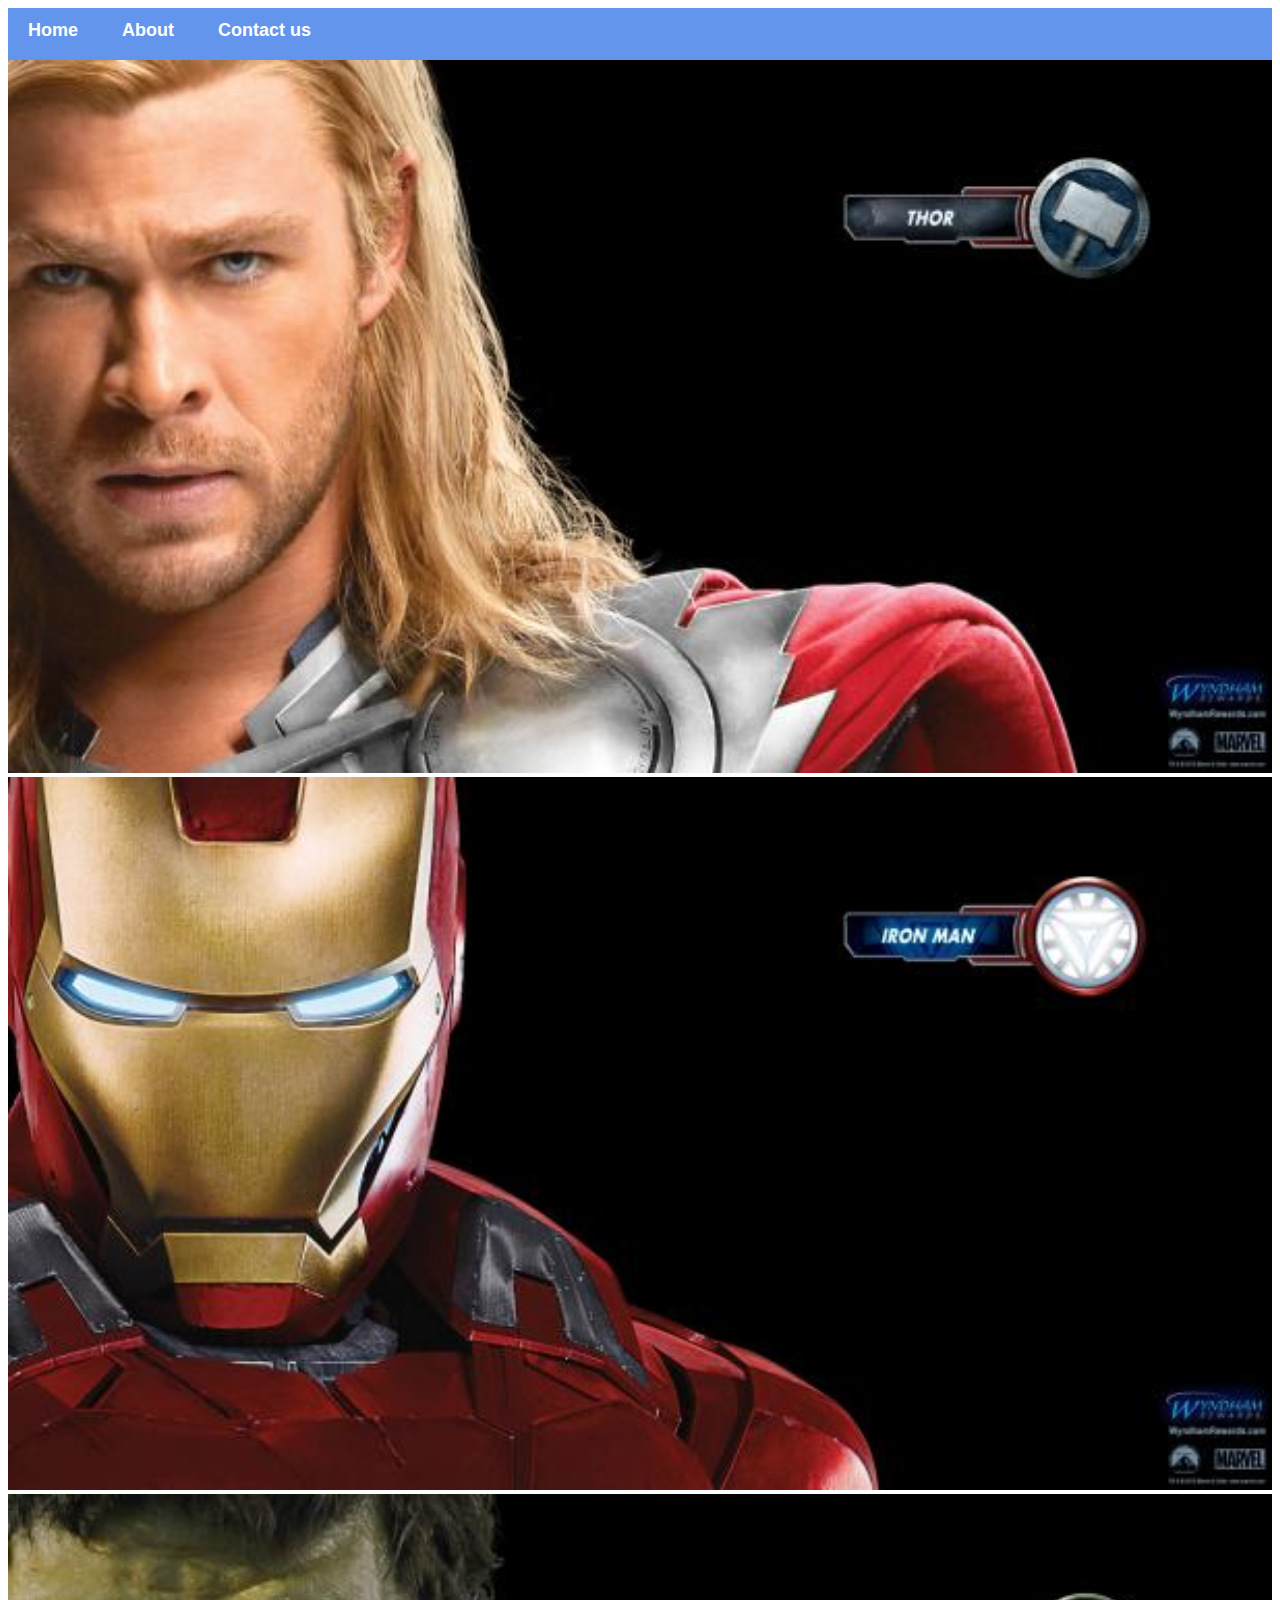
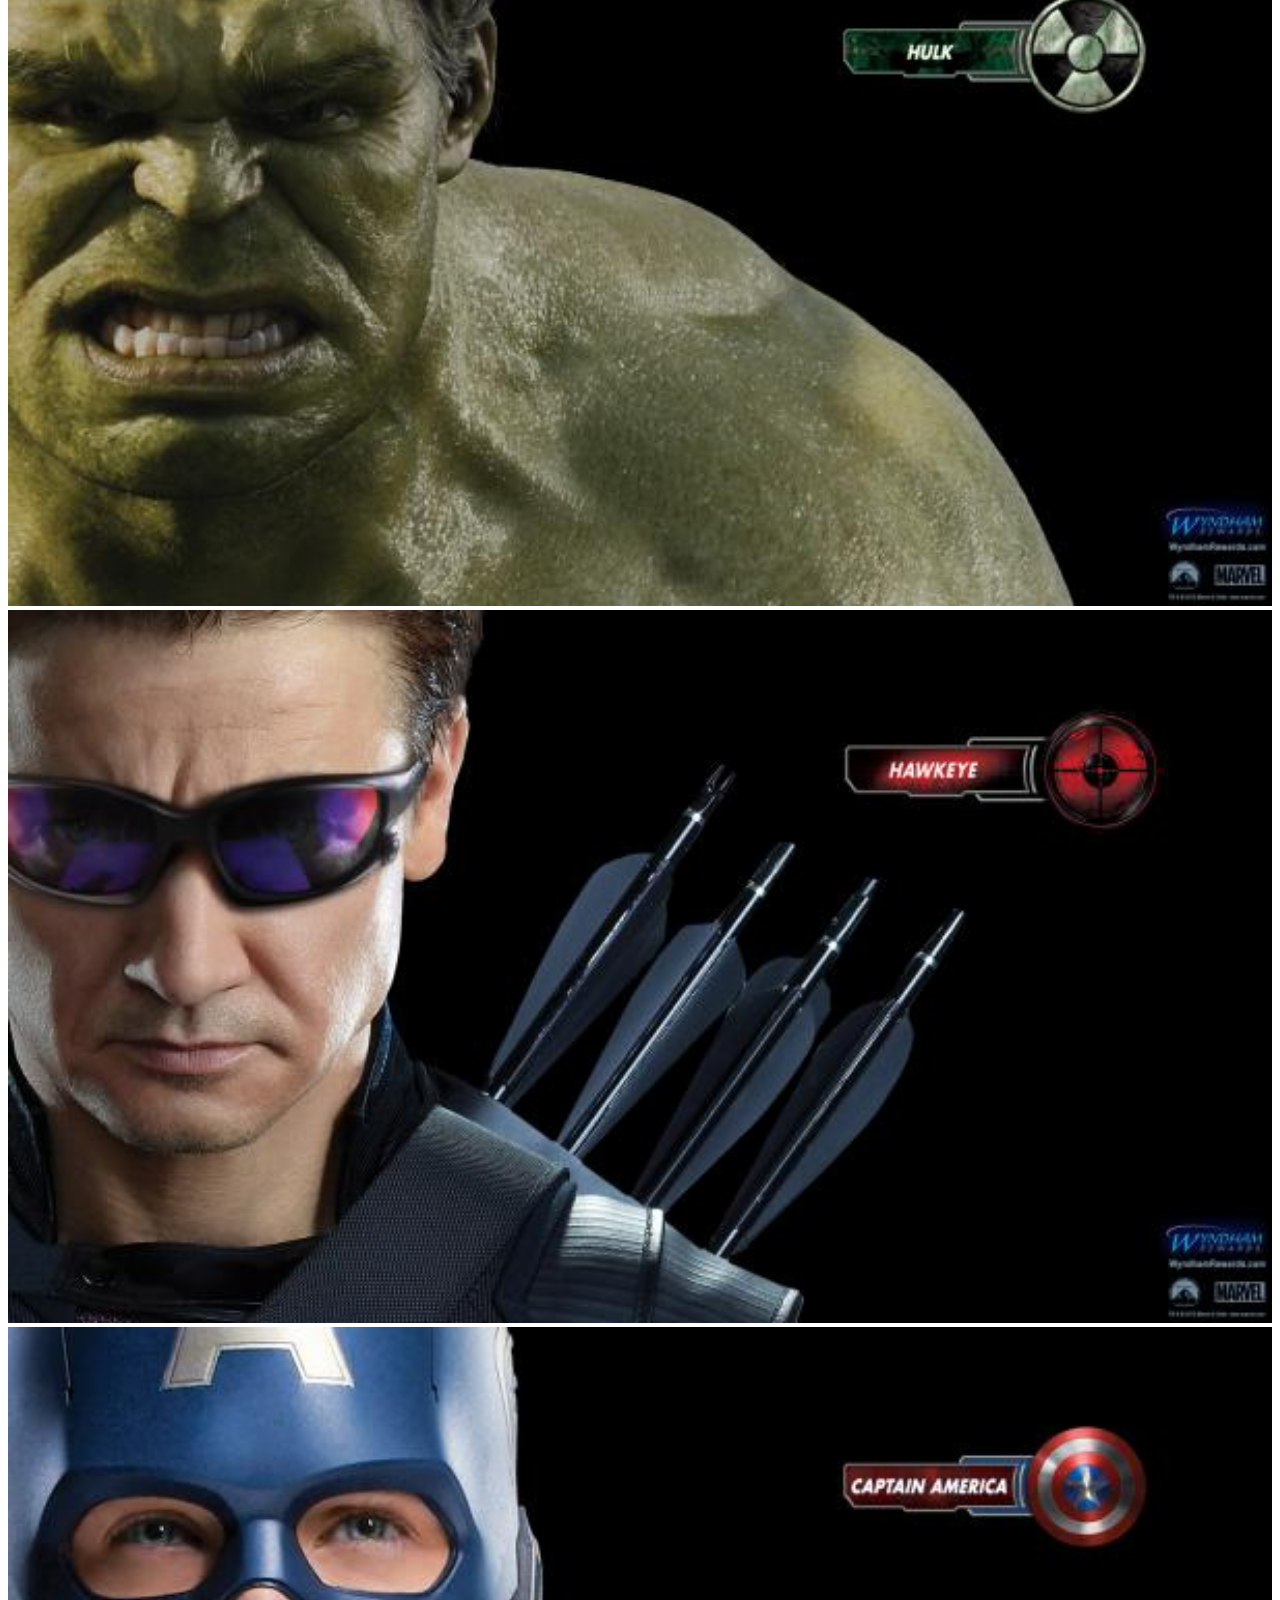
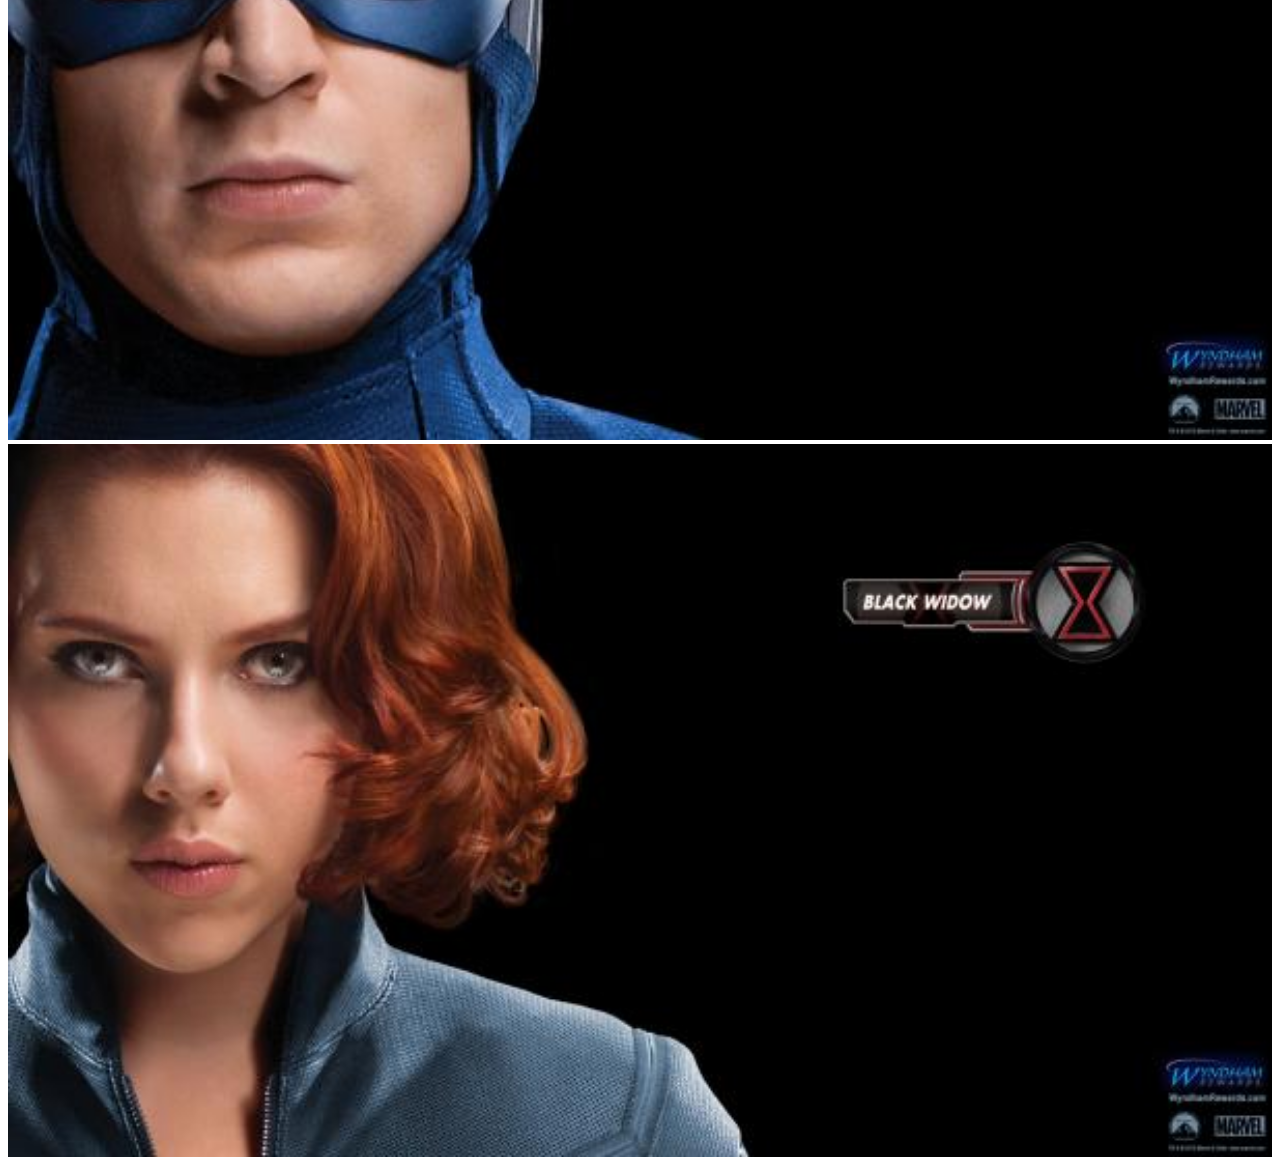
<file: index.html>
<!DOCTYPE html>
<html>
    <head>
        <link rel="stylesheet" href="style.css">
    </head>
    <body>
        <div id="menu">
            <a href="index.html">Home</a>
            <a href="about.html">About</a>
            <a href="contact.html">Contact us</a>
        </div>
        <div class="gallery">
            <a href="avenger-1.html"><img src="images/avengers_01.jpg" /></a>
            <a href="avenger-2.html"><img src="images/avengers_02.jpg" /></a>
            <a href="avernger-3.html"><img src="images/avengers_03.jpg" /></a>
            <a href="avenger-4.html"><img src="images/avengers_04.jpg" /></a>
            <a href="avenger-5.html"><img src="images/avengers_05.jpg" /></a>
            <a href="avenger-6.html"><img src="images/avengers_06.jpg" /></a>
        </div>
    </body>
</html>
</file>
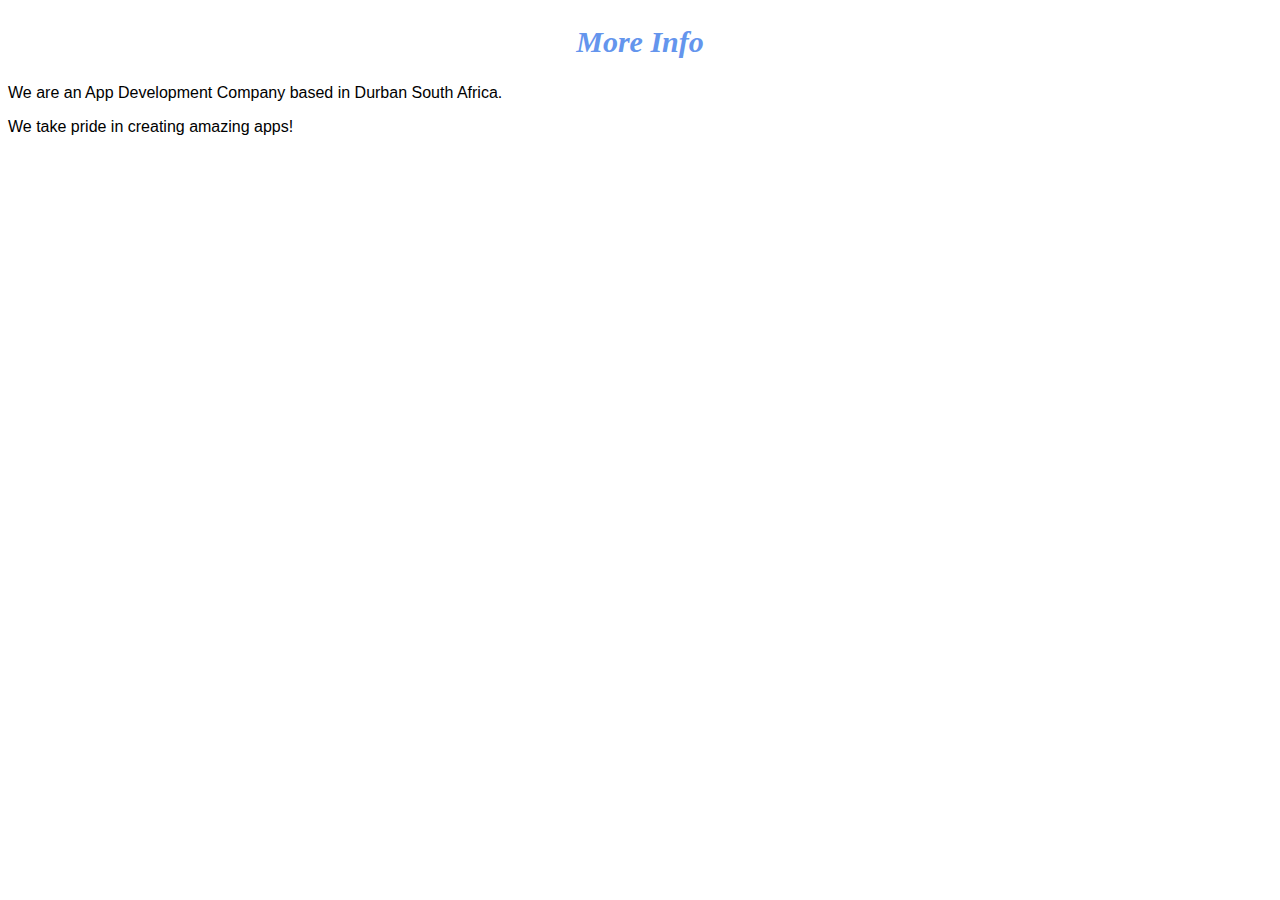
<file: about.html>
<!DOCTYPE html>
<html>
    <head>
        <link rel="stylesheet" href="style.css">
    </head>
    <body>
        <h2>More Info</h2>
        <p>We are an App Development Company based in Durban South Africa.</p>
        <p>We take pride in creating amazing apps!</p>
    </body>
</html>
</file>
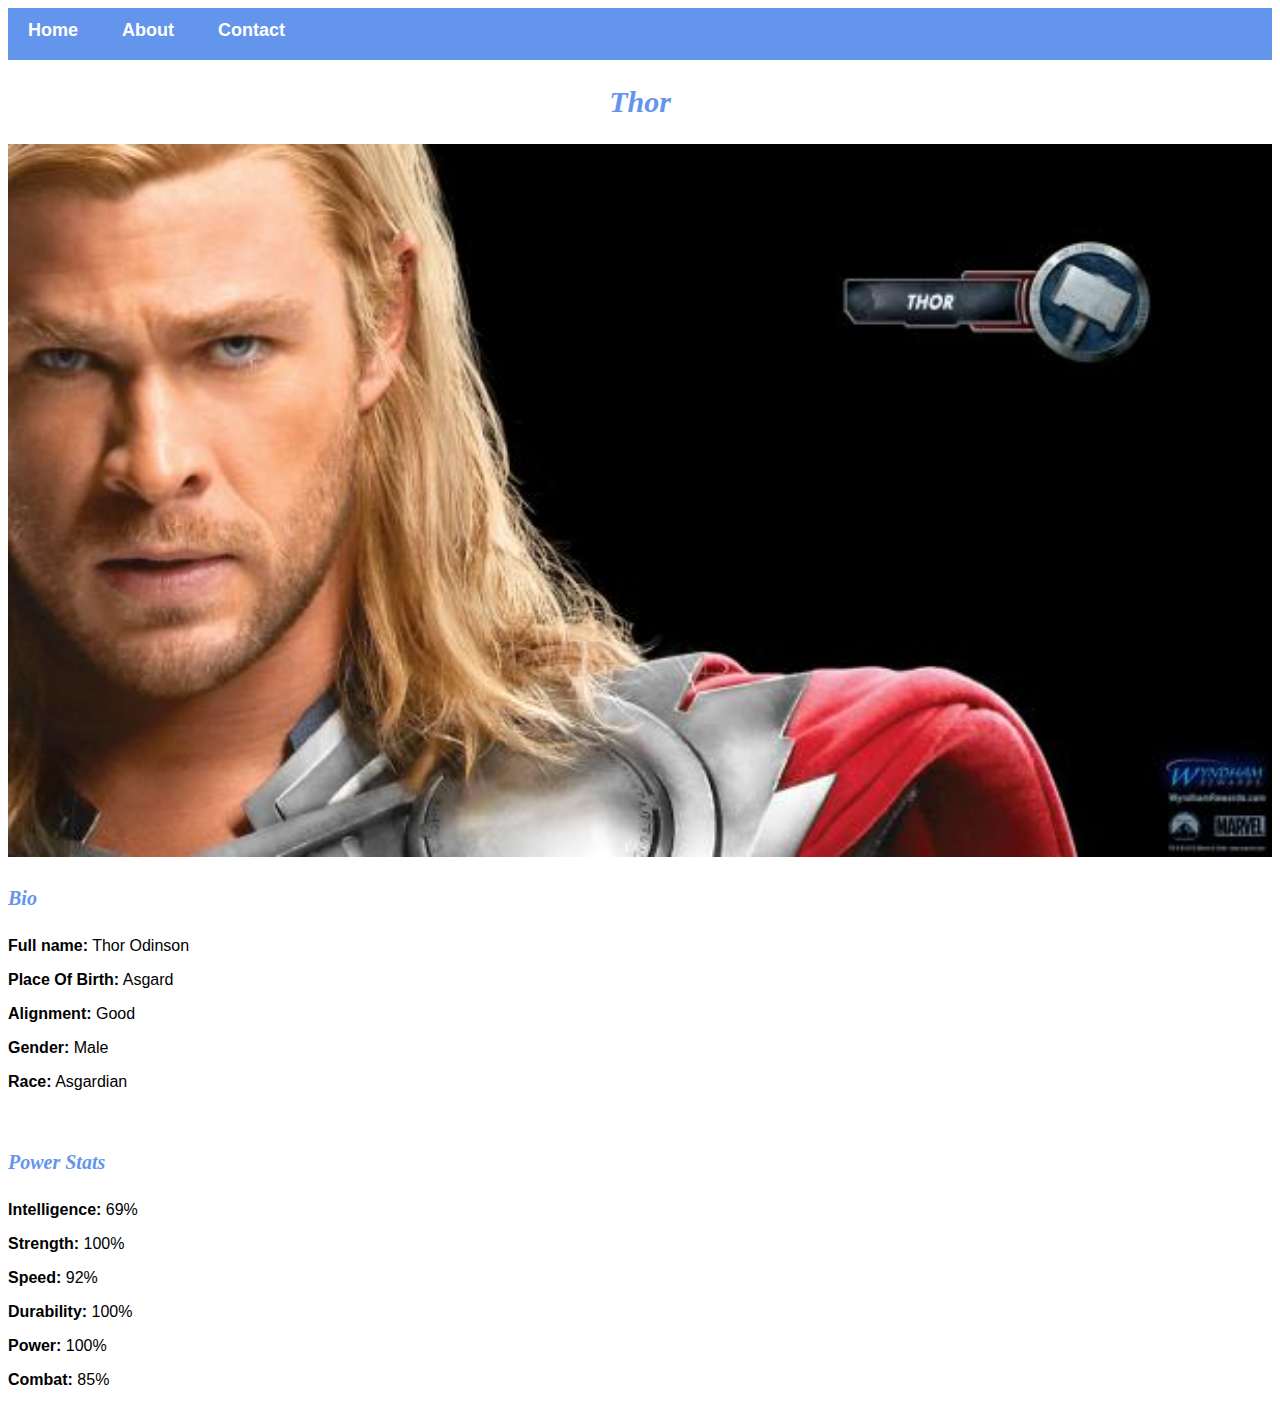
<file: avenger-1.html>
<!DOCTYPE html>
<html>
    <head>
        <link rel="stylesheet" href="style.css">
    </head>
    <body>
        <div id="menu">
            <a href="index.html">Home</a>
            <a href="about.html">About</a>
            <a href="contact.html">Contact</a>
        </div>
        <h2>Thor</h2>
        <div class="gallery">
            <img src="images/avengers_01.jpg" />
        </div>
        <h4>Bio</h4>
        <p><b>Full name:</b> Thor Odinson</p>
        <p><b>Place Of Birth:</b> Asgard</p>
        <p><b>Alignment:</b> Good</p>
        <p><b>Gender:</b> Male</p>
        <p><b>Race:</b> Asgardian</p> 
        <br/>
        <h4>Power Stats</h4>
          <p><b>Intelligence:</b> 69%</p>
          <p><b>Strength:</b> 100%</p>
          <p><b>Speed:</b> 92%</p>
          <p><b>Durability:</b> 100%</p>
          <p><b>Power:</b> 100%</p>
          <p><b>Combat:</b> 85%</p>
    </body>
</html>
</file>
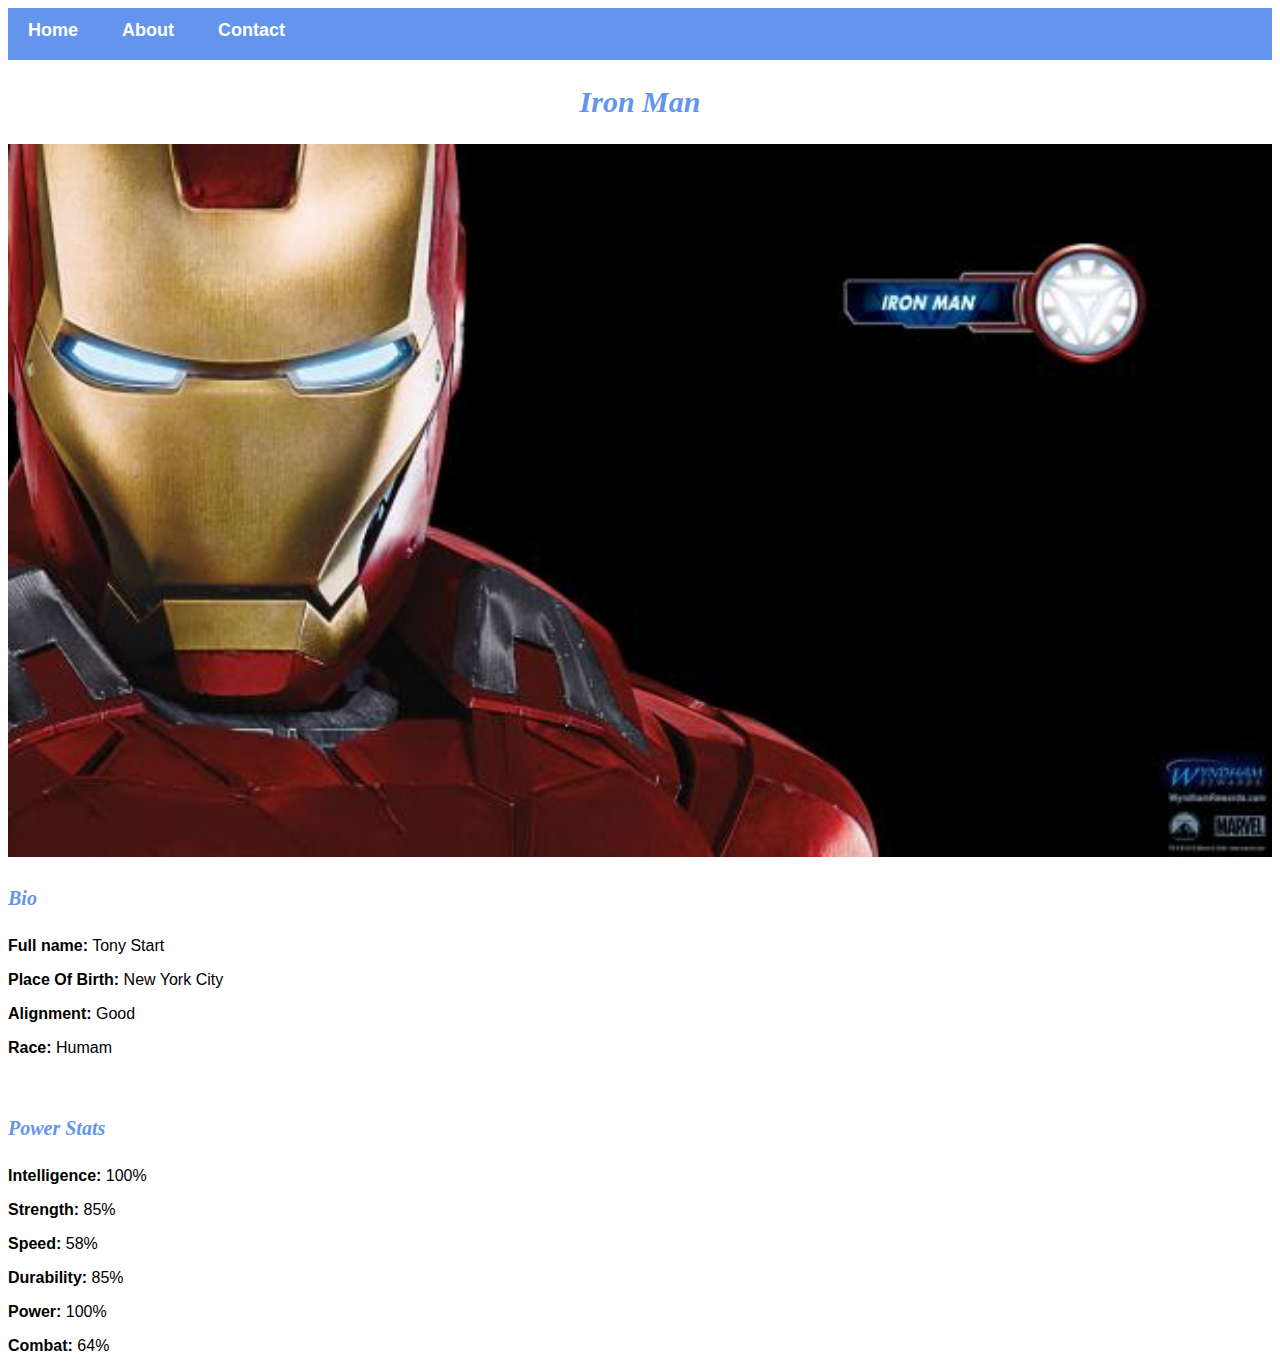
<file: avenger-2.html>
<!DOCTYPE html>
<html>
    <head>
        <link rel="stylesheet" href="style.css">
    </head>
    <body>
        <div id="menu">
            <a href="index.html">Home</a>
            <a href="about.html">About</a>
            <a href="contact.html">Contact</a>
        </div>
        <h2>Iron Man</h2>
        <div class="gallery">
            <img src="images/avengers_02.jpg" />
        </div>
        <h4>Bio</h4>
        <p><b>Full name:</b> Tony Start</p>
        <p><b>Place Of Birth:</b> New York City</p>
        <p><b>Alignment:</b> Good</p>
        <p><b>Race:</b> Humam</p> 
        <br/>
        <h4>Power Stats</h4>
          <p><b>Intelligence:</b> 100%</p>
          <p><b>Strength:</b> 85%</p>
          <p><b>Speed:</b> 58%</p>
          <p><b>Durability:</b> 85%</p>
          <p><b>Power:</b> 100%</p>
          <p><b>Combat:</b> 64%</p>
    </body>
</html>
</file>
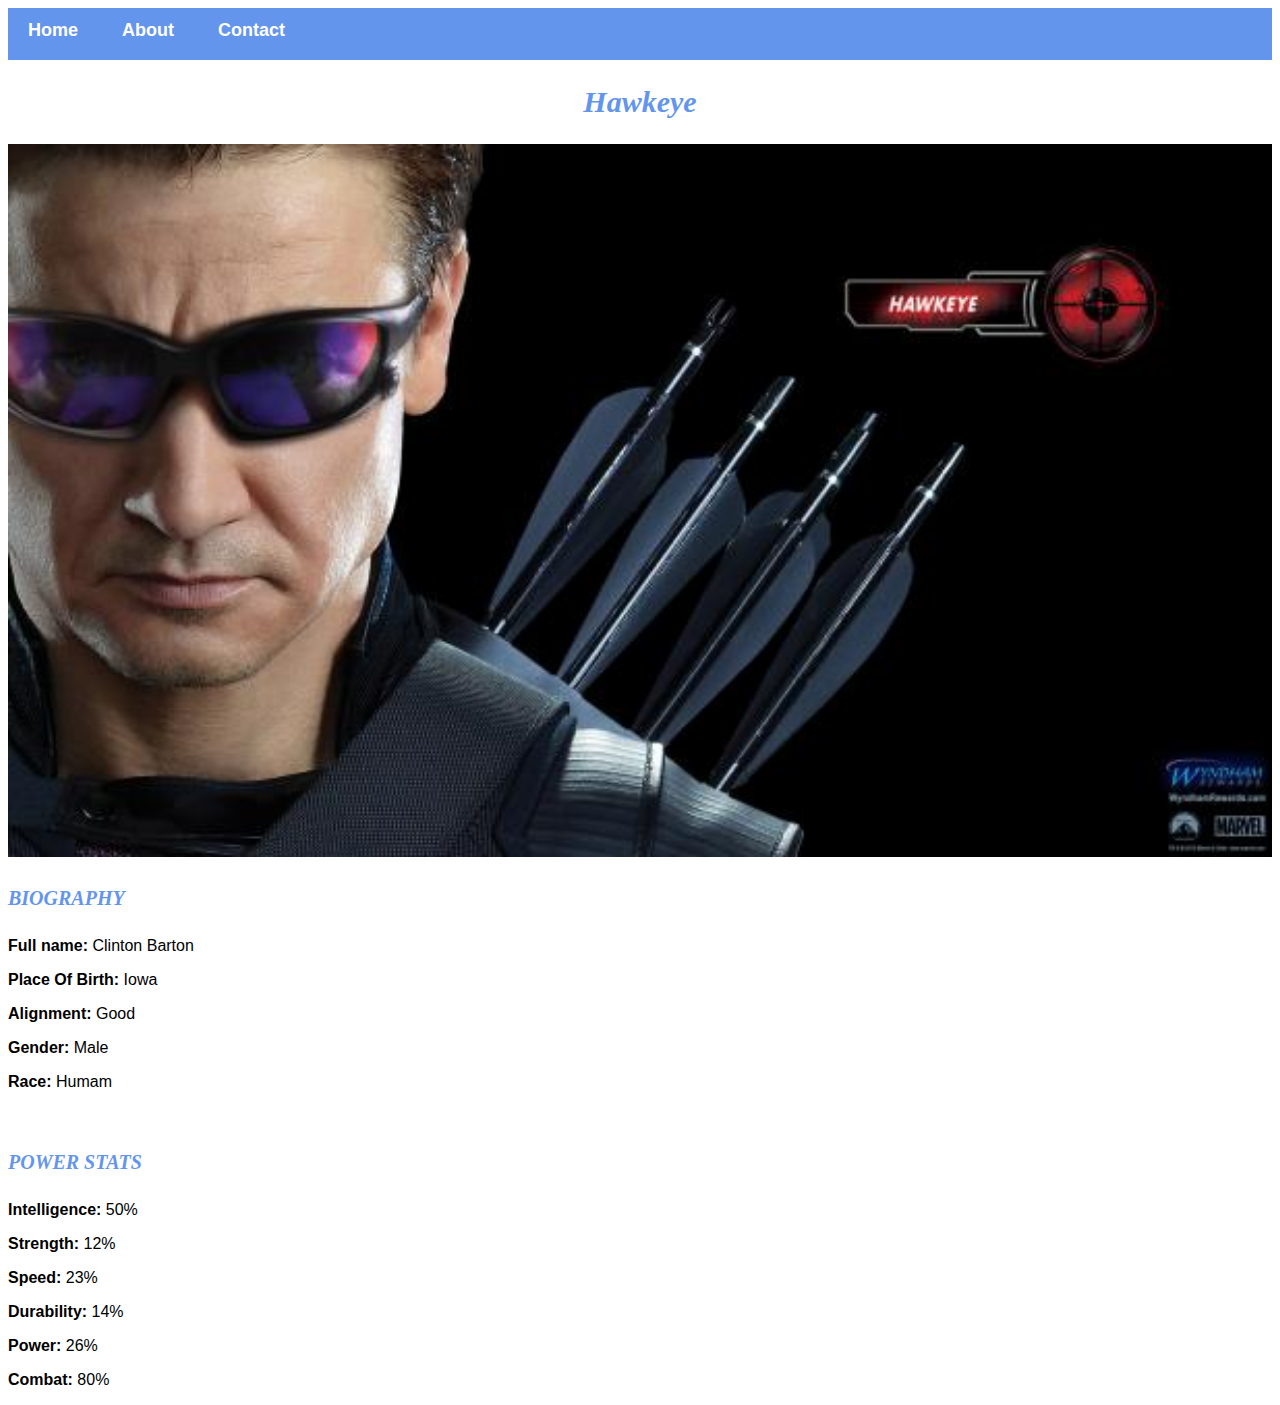
<file: avenger-4.html>
<!DOCTYPE html>
<html>
    <head>
        <link rel="stylesheet" href="style.css">
    </head>
    <body>
        <div id="menu">
            <a href="index.html">Home</a>
            <a href="about.html">About</a>
            <a href="contact.html">Contact</a>
        </div>
        <h2>Hawkeye</h2>
        <div class="gallery">
            <img src="images/avengers_04.jpg" />
        </div>
        <h4>BIOGRAPHY</h4>
        <p><b>Full name:</b> Clinton Barton</p>
        <p><b>Place Of Birth:</b> Iowa</p>
        <p><b>Alignment:</b> Good</p>
        <p><b>Gender:</b> Male</p>
        <p><b>Race:</b> Humam</p> 
        <br/>
        <h4>POWER STATS</h4>
          <p><b>Intelligence:</b> 50%</p>
          <p><b>Strength:</b> 12%</p>
          <p><b>Speed:</b> 23%</p>
          <p><b>Durability:</b> 14%</p>
          <p><b>Power:</b> 26%</p>
          <p><b>Combat:</b> 80%</p>
    </body>
</html>
</file>
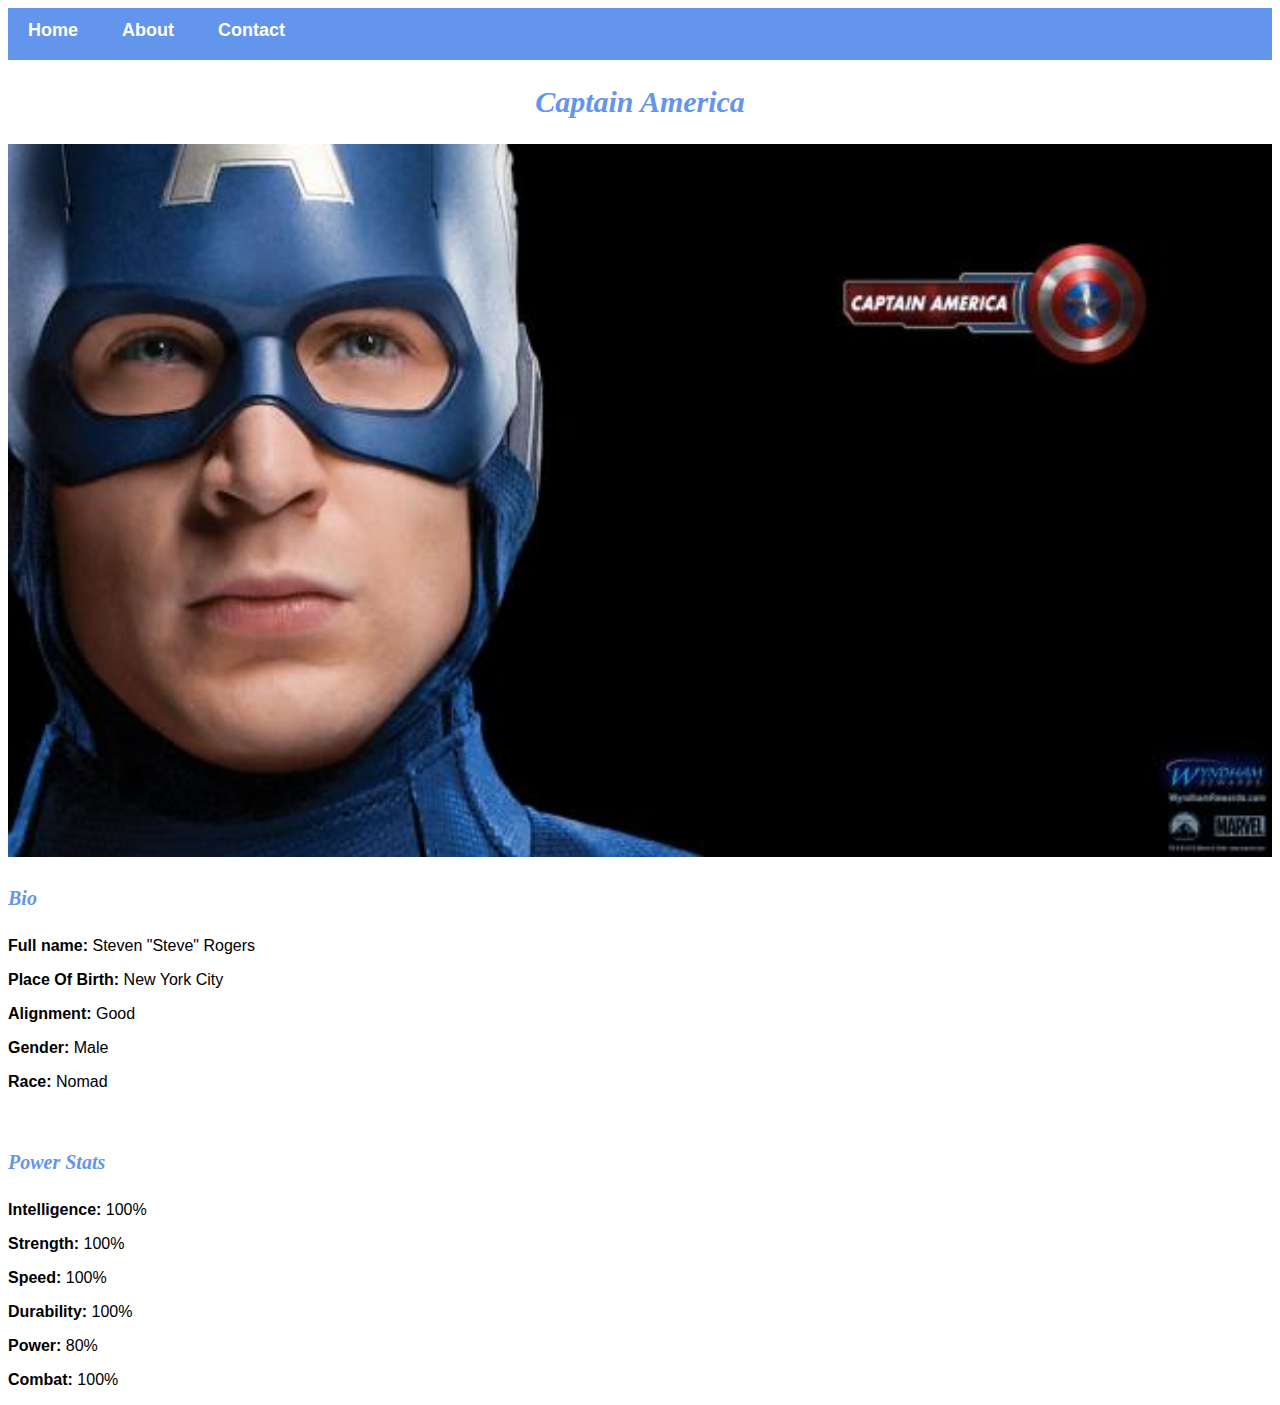
<file: avenger-5.html>
<!DOCTYPE html>
<html>
    <head>
        <link rel="stylesheet" href="style.css">
    </head>
    <body>
        <div id="menu">
            <a href="index.html">Home</a>
            <a href="about.html">About</a>
            <a href="contact.html">Contact</a>
        </div>
        <h2>Captain America</h2>
        <div class="gallery">
            <img src="images/avengers_05.jpg" />
        </div>
        <h4>Bio</h4>
        <p><b>Full name:</b> Steven "Steve" Rogers</p>
        <p><b>Place Of Birth:</b> New York City</p>
        <p><b>Alignment:</b> Good</p>
        <p><b>Gender:</b> Male</p>
        <p><b>Race:</b> Nomad</p> 
        <br/>
        <h4>Power Stats</h4>
          <p><b>Intelligence:</b> 100%</p>
          <p><b>Strength:</b> 100%</p>
          <p><b>Speed:</b> 100%</p>
          <p><b>Durability:</b> 100%</p>
          <p><b>Power:</b> 80%</p>
          <p><b>Combat:</b> 100%</p>
    </body>
</html>
</file>
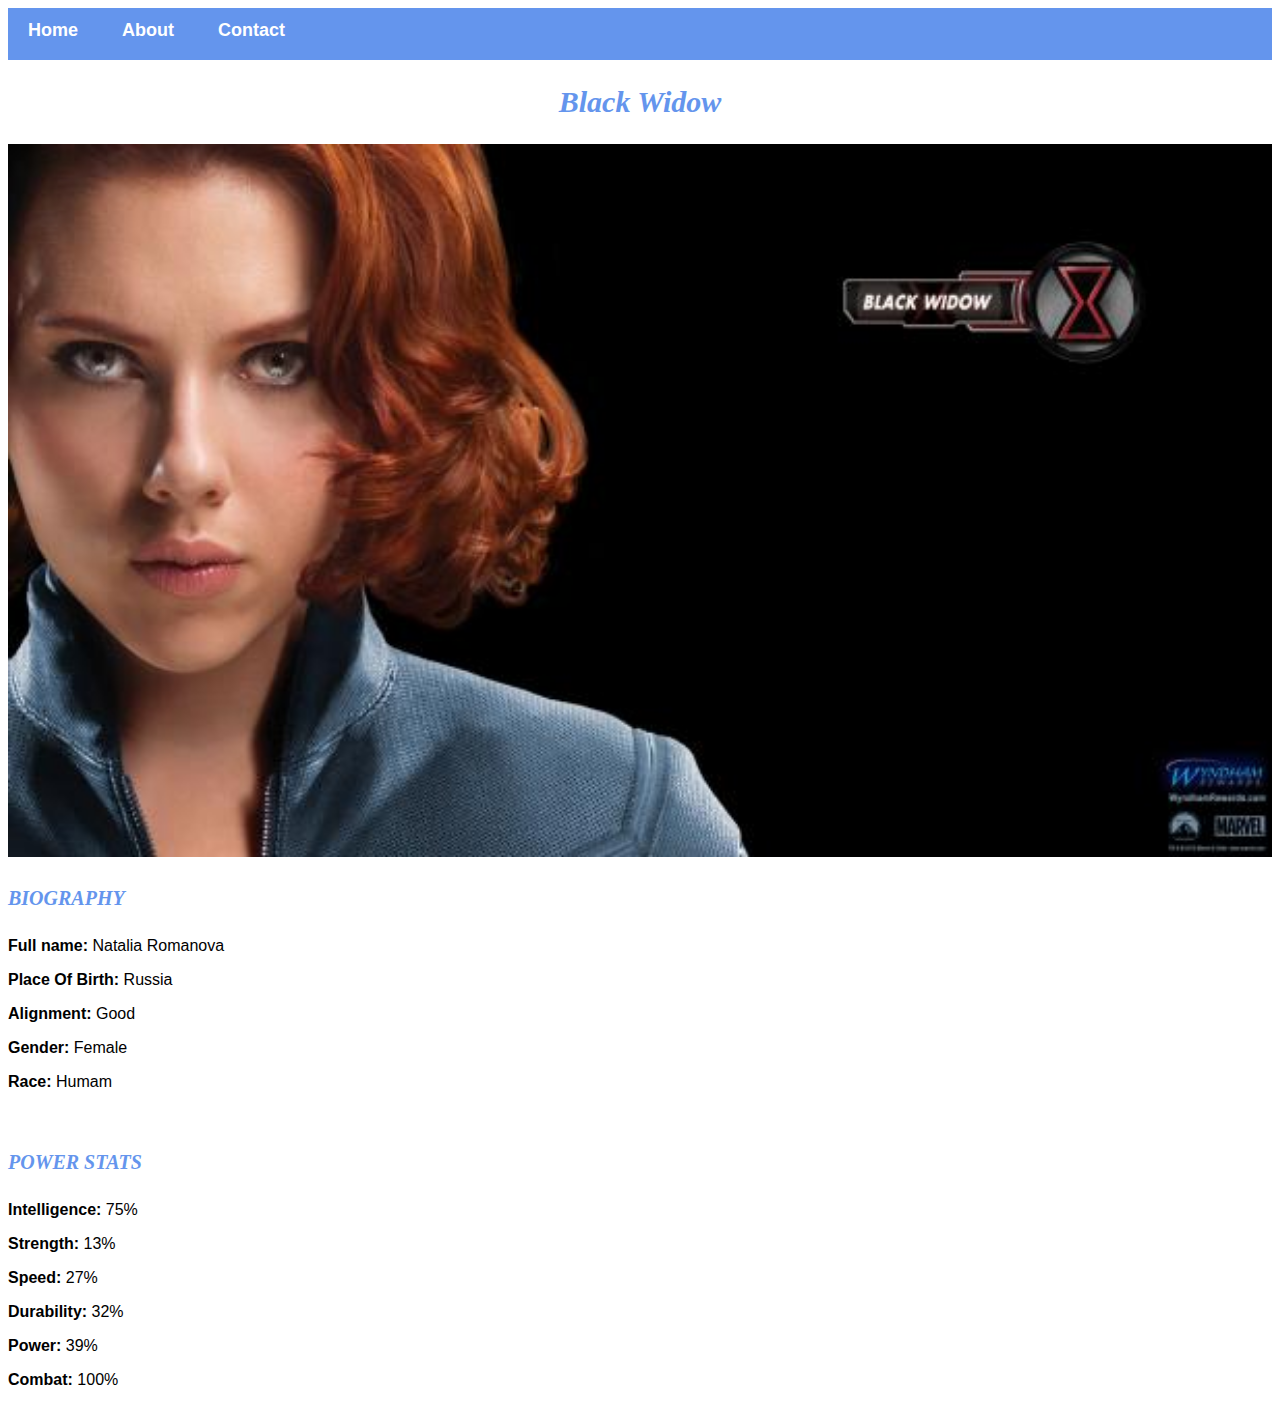
<file: avenger-6.html>
<!DOCTYPE html>
<html>
    <head>
        <link rel="stylesheet" href="style.css">
    </head>
    <body>
        <div id="menu">
            <a href="index.html">Home</a>
            <a href="about.html">About</a>
            <a href="contact.html">Contact</a>
        </div>
        <h2>Black Widow</h2>
        <div class="gallery">
            <img src="images/avengers_06.jpg" />
        </div>
        <h4>BIOGRAPHY</h4>
        <p><b>Full name:</b> Natalia Romanova</p>
        <p><b>Place Of Birth:</b> Russia</p>
        <p><b>Alignment:</b> Good</p>
        <p><b>Gender:</b> Female</p>
        <p><b>Race:</b> Humam</p> 
        <br/>
        <h4>POWER STATS</h4>
          <p><b>Intelligence:</b> 75%</p>
          <p><b>Strength:</b> 13%</p>
          <p><b>Speed:</b> 27%</p>
          <p><b>Durability:</b> 32%</p>
          <p><b>Power:</b> 39%</p>
          <p><b>Combat:</b> 100%</p>
    </body>
</html>
</file>
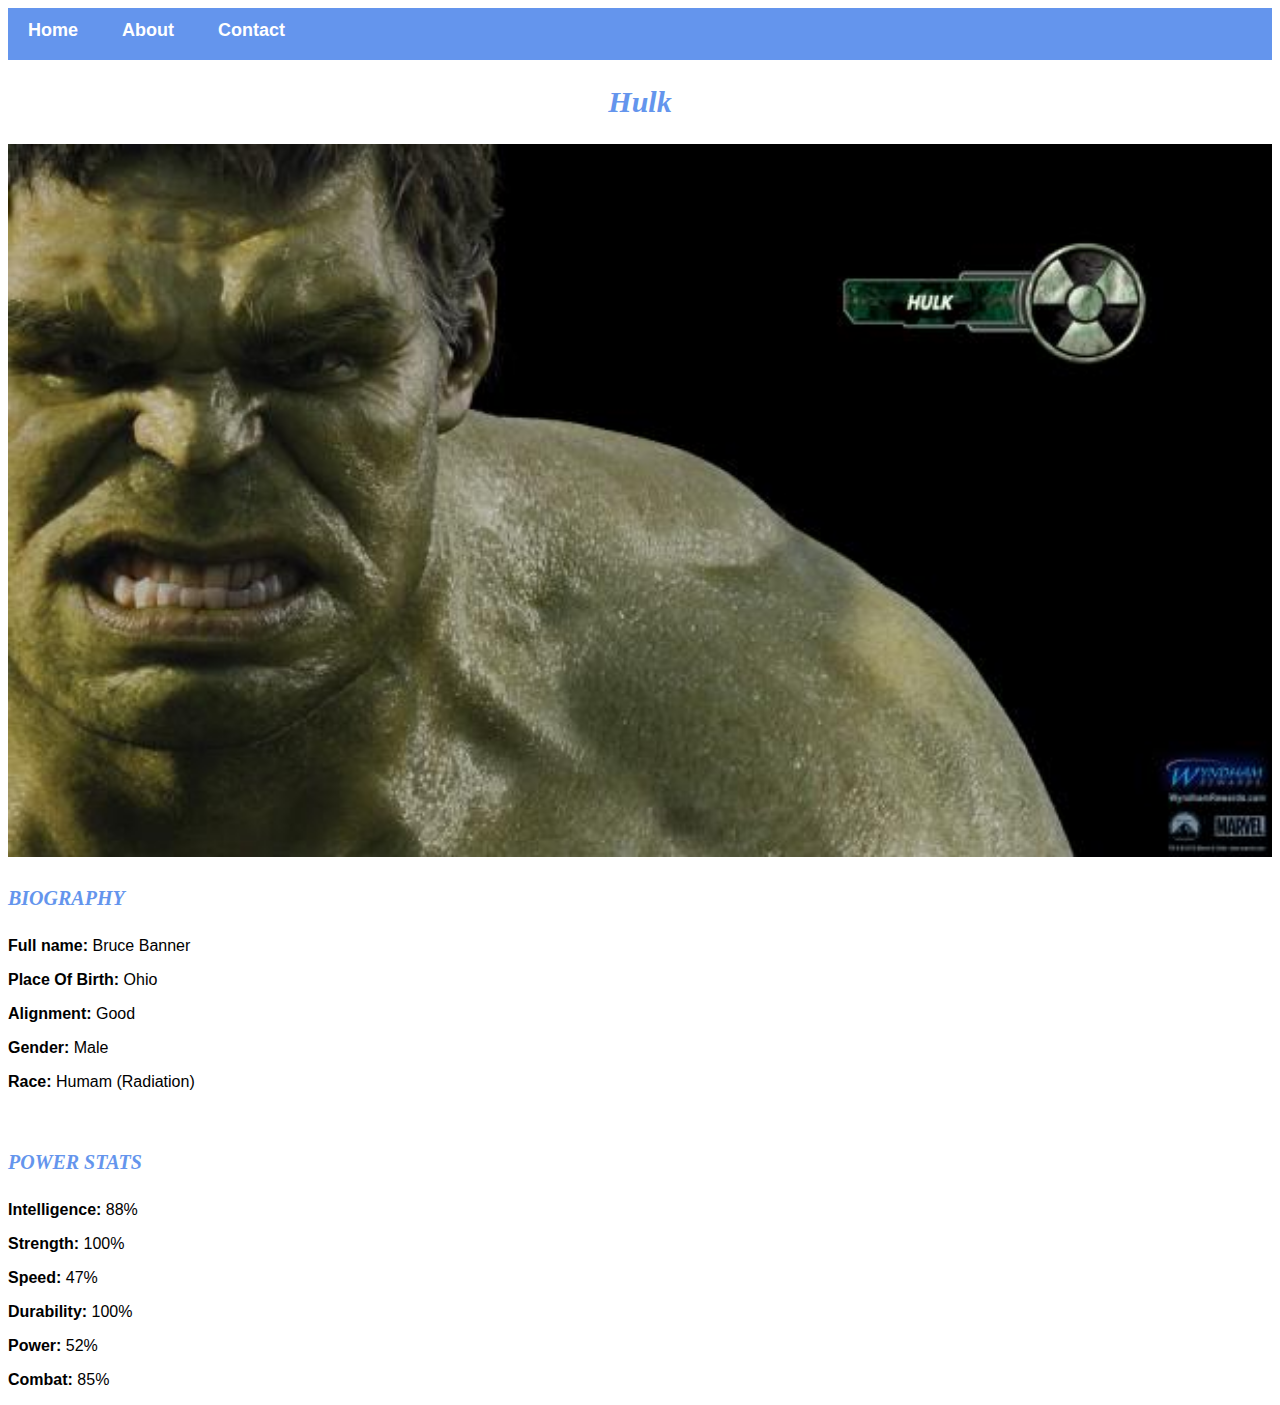
<file: avernger-3.html>
<!DOCTYPE html>
<html>
    <head>
        <link rel="stylesheet" href="style.css">
    </head>
    <body>
        <div id="menu">
            <a href="index.html">Home</a>
            <a href="about.html">About</a>
            <a href="contact.html">Contact</a>
        </div>
        <h2>Hulk</h2>
        <div class="gallery">
            <img src="images/avengers_03.jpg" />
        </div>
        <h4>BIOGRAPHY</h4>
        <p><b>Full name:</b> Bruce Banner</p>
        <p><b>Place Of Birth:</b> Ohio</p>
        <p><b>Alignment:</b> Good</p>
        <p><b>Gender:</b> Male</p>
        <p><b>Race:</b> Humam (Radiation)</p> 
        <br/>
        <h4>POWER STATS</h4>
          <p><b>Intelligence:</b> 88%</p>
          <p><b>Strength:</b> 100%</p>
          <p><b>Speed:</b> 47%</p>
          <p><b>Durability:</b> 100%</p>
          <p><b>Power:</b> 52%</p>
          <p><b>Combat:</b> 85%</p>
    </body>
</html>
</file>
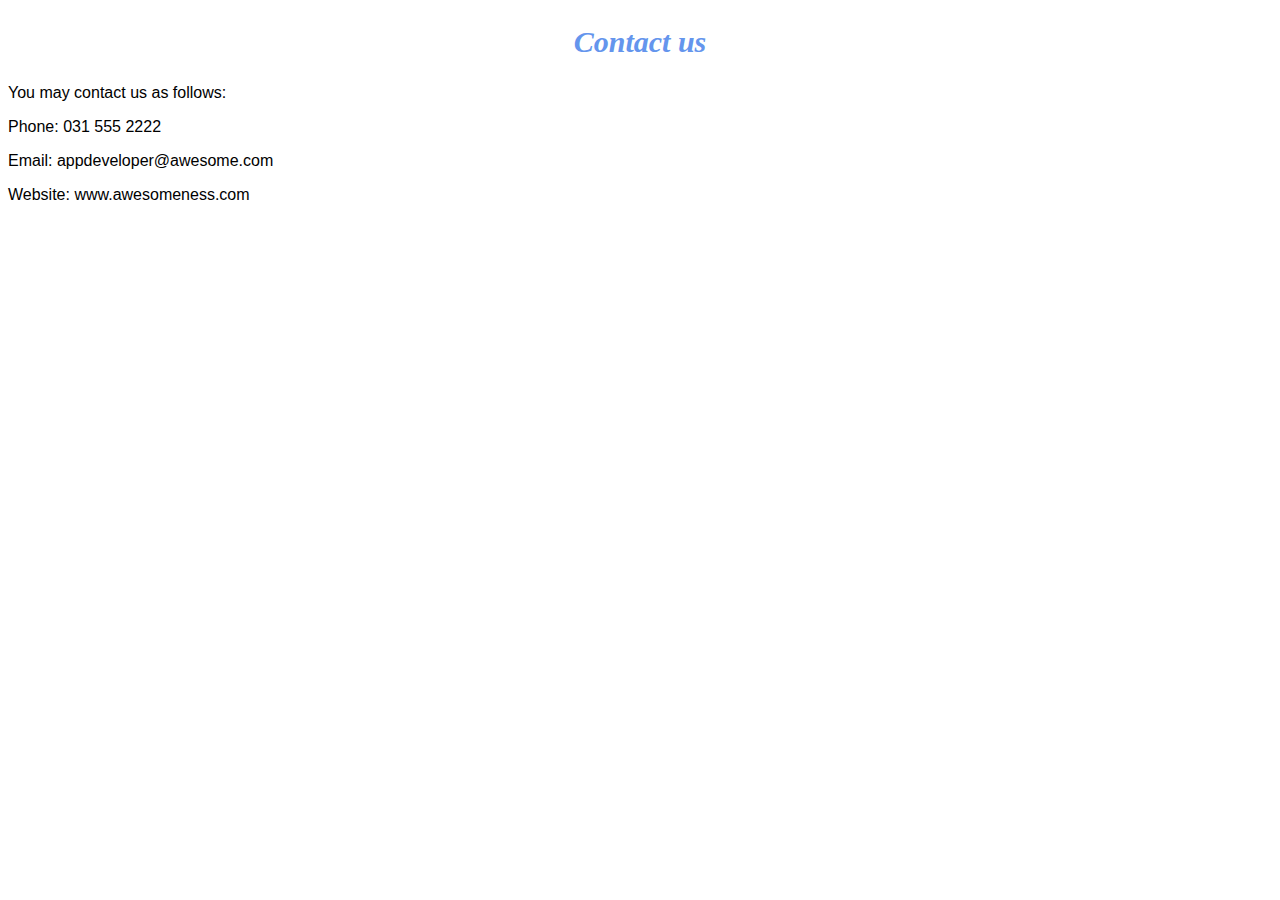
<file: contact.html>
<!DOCTYPE html>
<html>
    <head>
        <link rel="stylesheet" href="style.css">
    </head>
    <body>
        <h2>Contact us</h2>
        <p>You may contact us as follows:</p>
        <p>Phone: 031 555 2222</p>
        <p>Email: appdeveloper@awesome.com</p>
        <p>Website: www.awesomeness.com</p>
    </body>
</html>
</file>
<file: style.css>
.gallery img{
    width: 100%;
}

h2{
    font-family: Impact, fantasy;
    text-align: center;
    font-size: 30px;
    color: cornflowerblue;
    font-style: italic;
}

h4{
    font-family: Impact, fantasy;
    font-size: 20px;
    font-style: italic;
    color: cornflowerblue;
}

p{
    font-family: Helvetica, sans-serif;
}

#menu{
    width: 100%;
    height: 40px;
    background-color: cornflowerblue;
    padding-top: 12px;
}

#menu a{
    color: #ffffff;
    font-family: Arial, Helvetica, sans-serif;
    font-size: 18px;
    text-decoration: none;
    font-weight: 800;

    padding-left: 20px;
    padding-right: 20px;
}

#menu a:hover{
    color: #5077bd;
}
</file>
